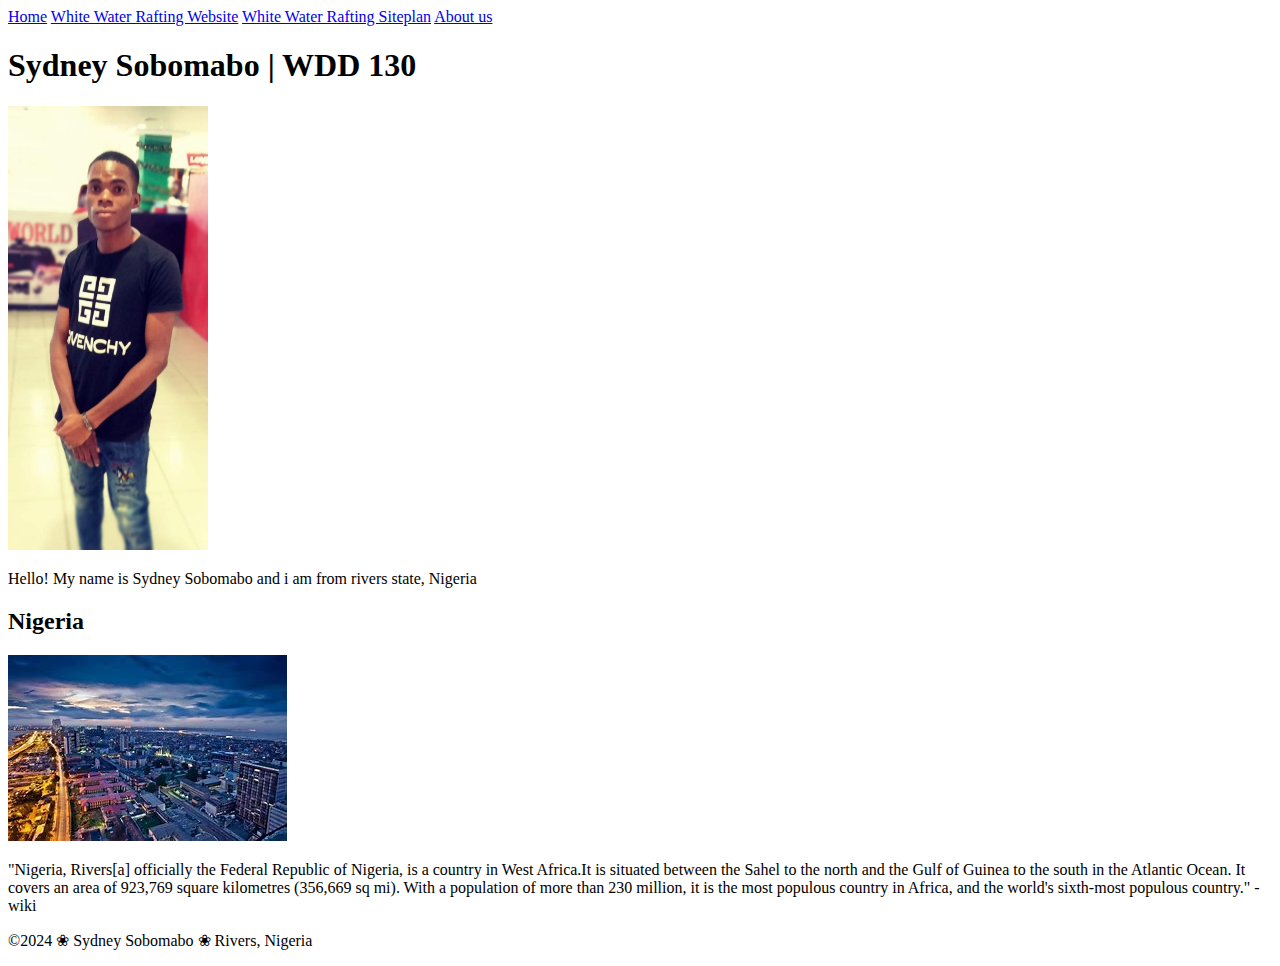
<file: index.html>
<!DOCTYPE html>
<html lang="en-US">
<head>
  <meta charset="utf-8">
  <meta name="viewport" content="width=device-width,initial-scale=1.0">
  <title>Sydney Sobomabo | WDD 130</title>
  <meta name="description" content="Sydney Sobomabo's BYU-Idaho WDD 130 Course Home page">
  <meta name ="author" content="Sydney Sobomabo"
  <link rel="stylesheet" href="styles/styles.css">
</head>

<body>
  <header>
    <nav>
      <a href="#">Home</a>
      <a href="wwr/">White Water Rafting Website</a>
      <a href="wwr/site-plan-rafting.html">White Water Rafting Siteplan</a>
      <a href="/about.html">About us</a>
    
    </nav>
  </header>
  <main>
    <h1>Sydney Sobomabo | WDD 130</h1>
    <img src="WDD130/images/profile.jpg" alt="Hello, my name is Sydney Sobomabo" width="200">  
    <p>Hello! My name is Sydney Sobomabo and i am from rivers state, Nigeria </p>  
  </main>    

  <aside>
    <h2>Nigeria</h2>
    <img src="WDD130/images/OIP.jpeg" alt="Nigeria">
    <p>"Nigeria, Rivers[a] officially the Federal Republic of Nigeria, is a country in West Africa.It is situated between the Sahel to the north and the Gulf of Guinea to the south in the Atlantic Ocean. It covers an area of 923,769 square kilometres (356,669 sq mi). 
     With a population of more than 230 million, it is the most populous country in Africa, and the world's sixth-most populous country." -wiki</p>
 </aside>

 <footer>
   <p>©2024</span> ❀ Sydney Sobomabo ❀ Rivers, Nigeria</p>
  </footer>
</body> 
</html>
</file>
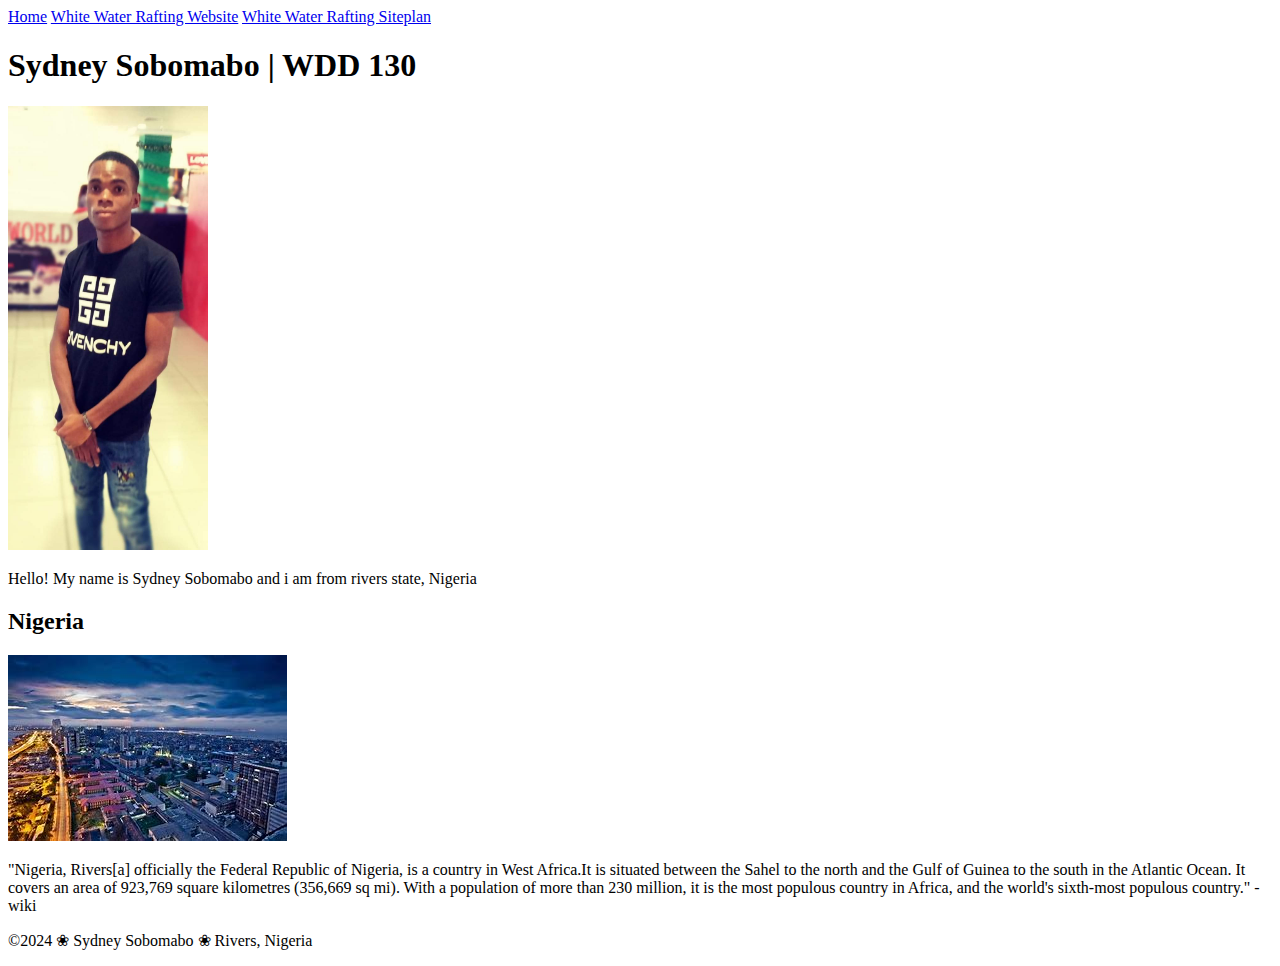
<file: BYUI/index.html>
<!DOCTYPE html>
<html lang="en-US">
<head>
  <meta charset="utf-8">
  <meta name="viewport" content="width=device-width,initial-scale=1.0">
  <title>Sydney Sobomabo | WDD 130</title>
  <meta name="description" content="Sydney Sobomabo's BYU-Idaho WDD 130 Course Home page">
  <meta name ="author" content="Sydney Sobomabo"
  <link rel="stylesheet" href="styles/styles.css">
</head>

<body>
  <header>
    <nav>
      <a href="#">Home</a>
      <a href="wwr/">White Water Rafting Website</a>
      <a href="wwr/site-plan-rafting.html">White Water Rafting Siteplan</a>
    </nav>
  </header>
  <main>
    <h1>Sydney Sobomabo | WDD 130</h1>
    <img src="WDD130/images/profile.jpg" alt="Hello, my name is Sydney Sobomabo" width="200">  
    <p>Hello! My name is Sydney Sobomabo and i am from rivers state, Nigeria </p>  
  </main>    

  <aside>
    <h2>Nigeria</h2>
    <img src="WDD130/images/OIP.jpeg" alt="Nigeria">
    <p>"Nigeria, Rivers[a] officially the Federal Republic of Nigeria, is a country in West Africa.It is situated between the Sahel to the north and the Gulf of Guinea to the south in the Atlantic Ocean. It covers an area of 923,769 square kilometres (356,669 sq mi). 
     With a population of more than 230 million, it is the most populous country in Africa, and the world's sixth-most populous country." -wiki</p>
 </aside>

 <footer>
   <p>©2024</span> ❀ Sydney Sobomabo ❀ Rivers, Nigeria</p>
  </footer>
</body> 
</html>
</file>
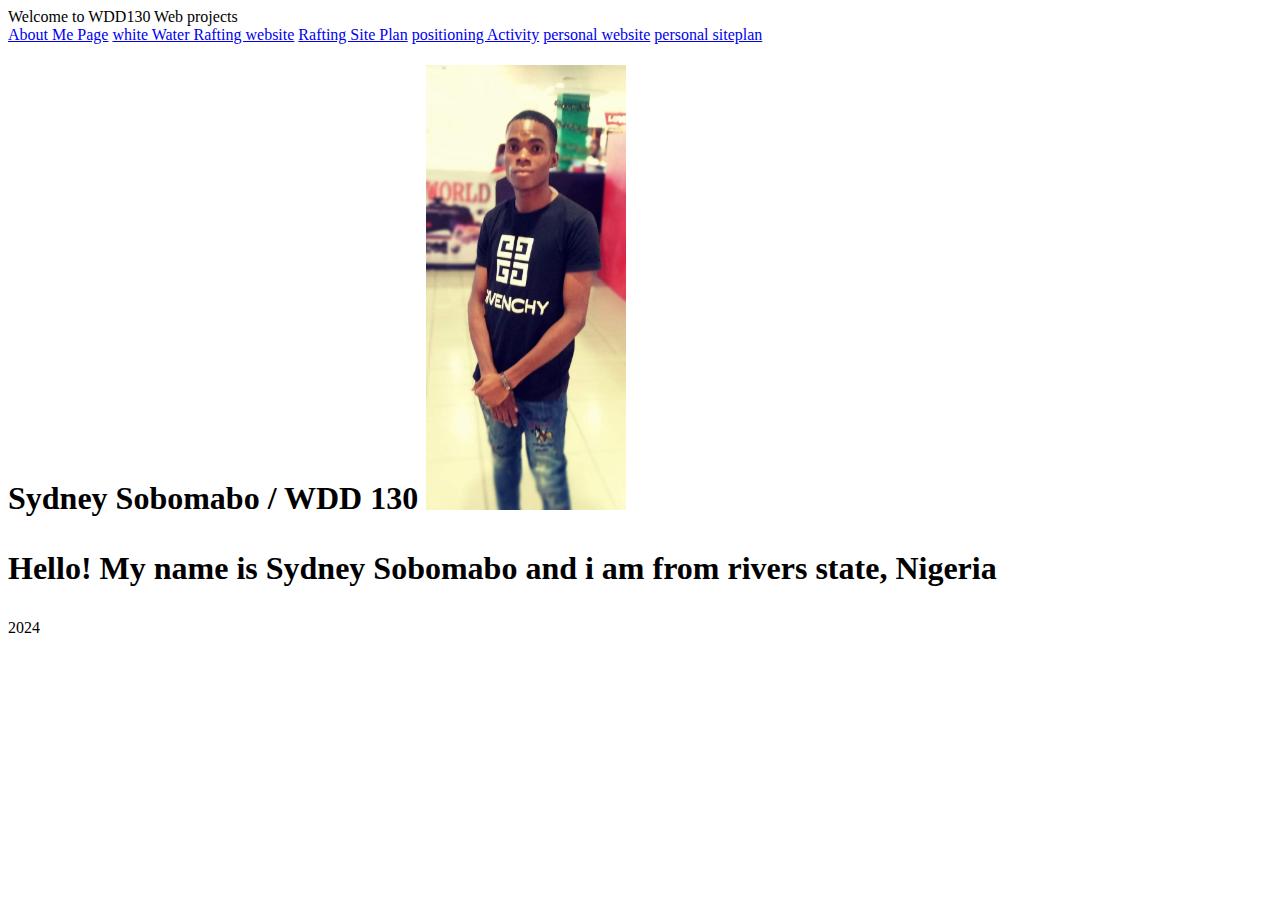
<file: WDD130/index.html>
<!DOCTYPE html>
<html lang="en-US">
<head>
   <meta charset="utf-8">
   <meta http-equiv="X-UA-Compatible" content="IE=edge">
   <meta name="viewport" content="width=device-width,initial-scale=1.0">
   <title>WDD130 Home Page</title>
</head>
<body>
    <hi>Welcome to WDD130 Web projects</hi>
  <nav>
     <a href="WDD130/aboutme/index.html">About Me Page</a>
     <a href="wwr/index.html">white Water Rafting website</a>
     <a href="WWr/site-plan-rafting.html">Rafting Site Plan</a>
     <a href="positioning.html">positioning Activity</a>
     <a href="#">personal website</a>
     <a href="#">personal siteplan</a>
  </nav> 
</header>
<main>
    <h1>Sydney Sobomabo / WDD 130</title>
    <img src="images/profile.jpg" alt="Hello, my name is Sydney Sobomabo" width="200">  
    <p>Hello! My name is Sydney Sobomabo and i am from rivers state, Nigeria </p>  
    </main>      
<footer>
    <p> 2024
  </footer>
 </body>
</html>
</file>
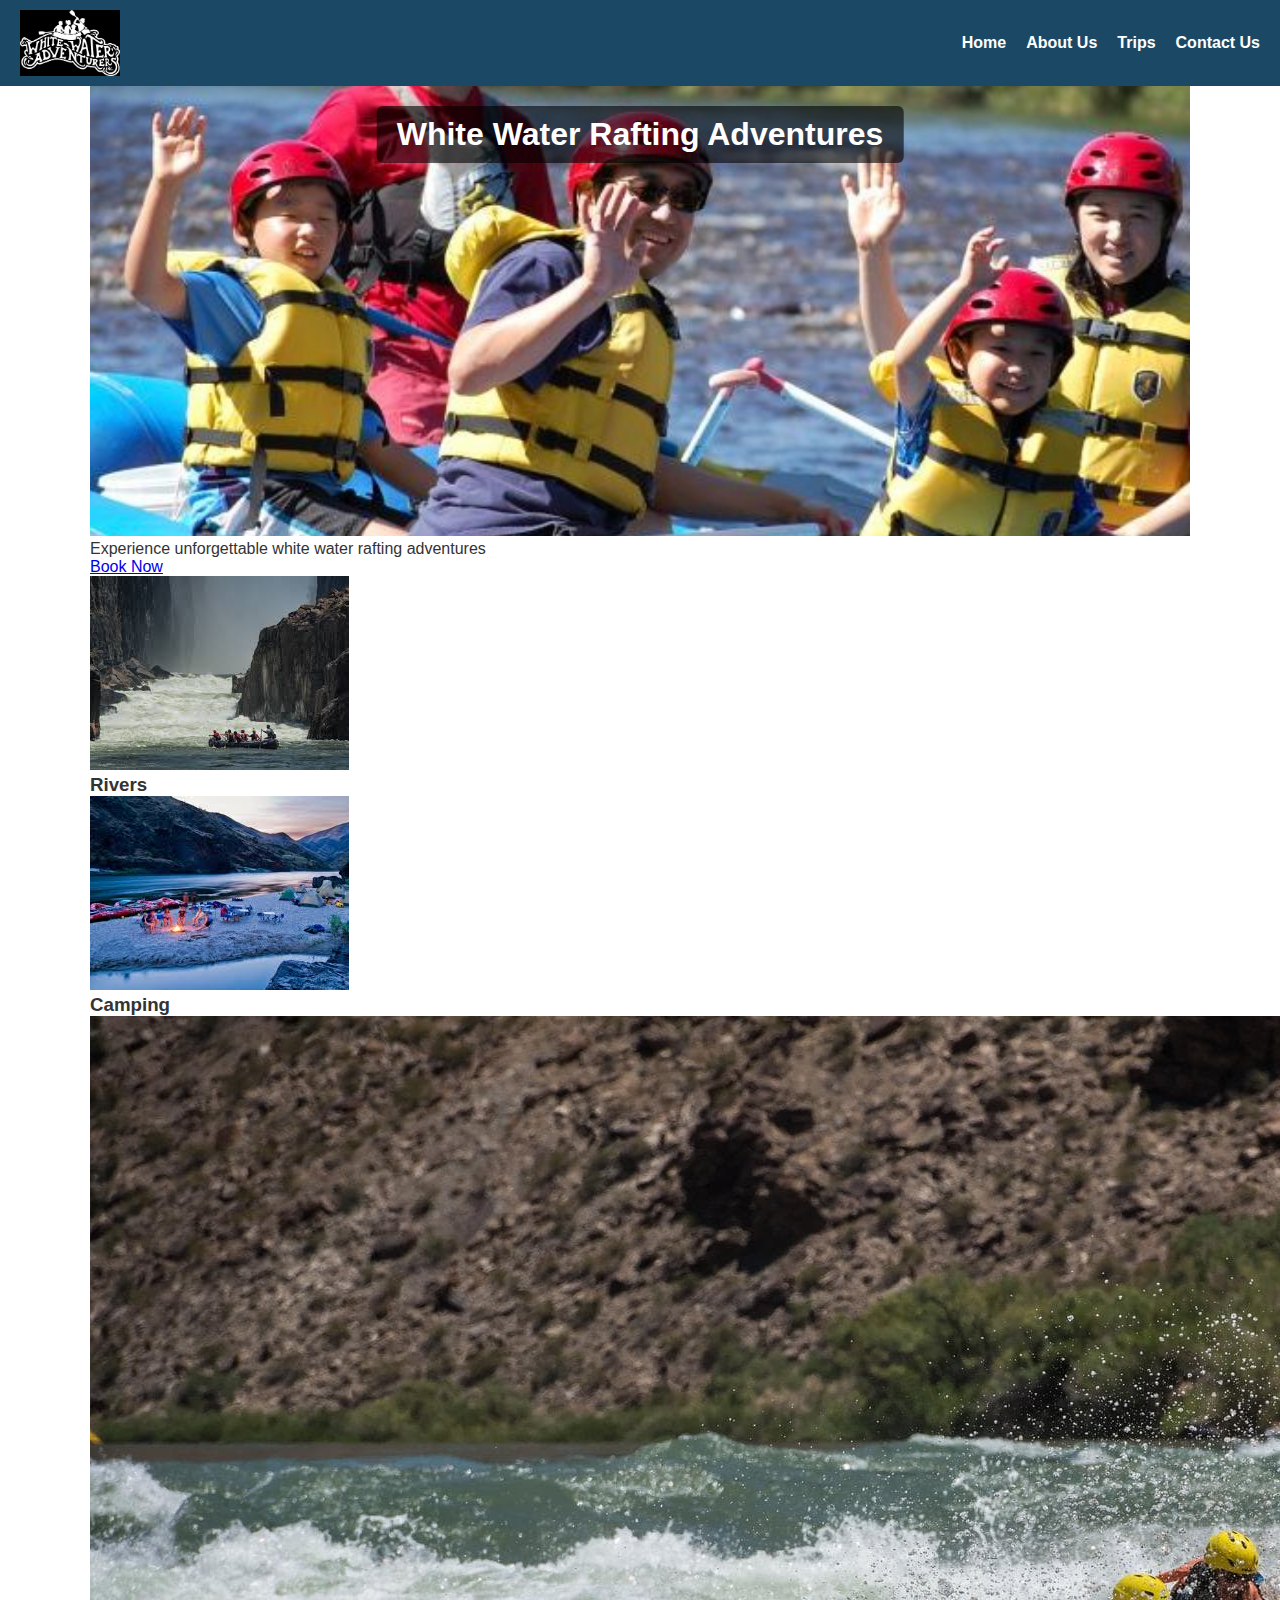
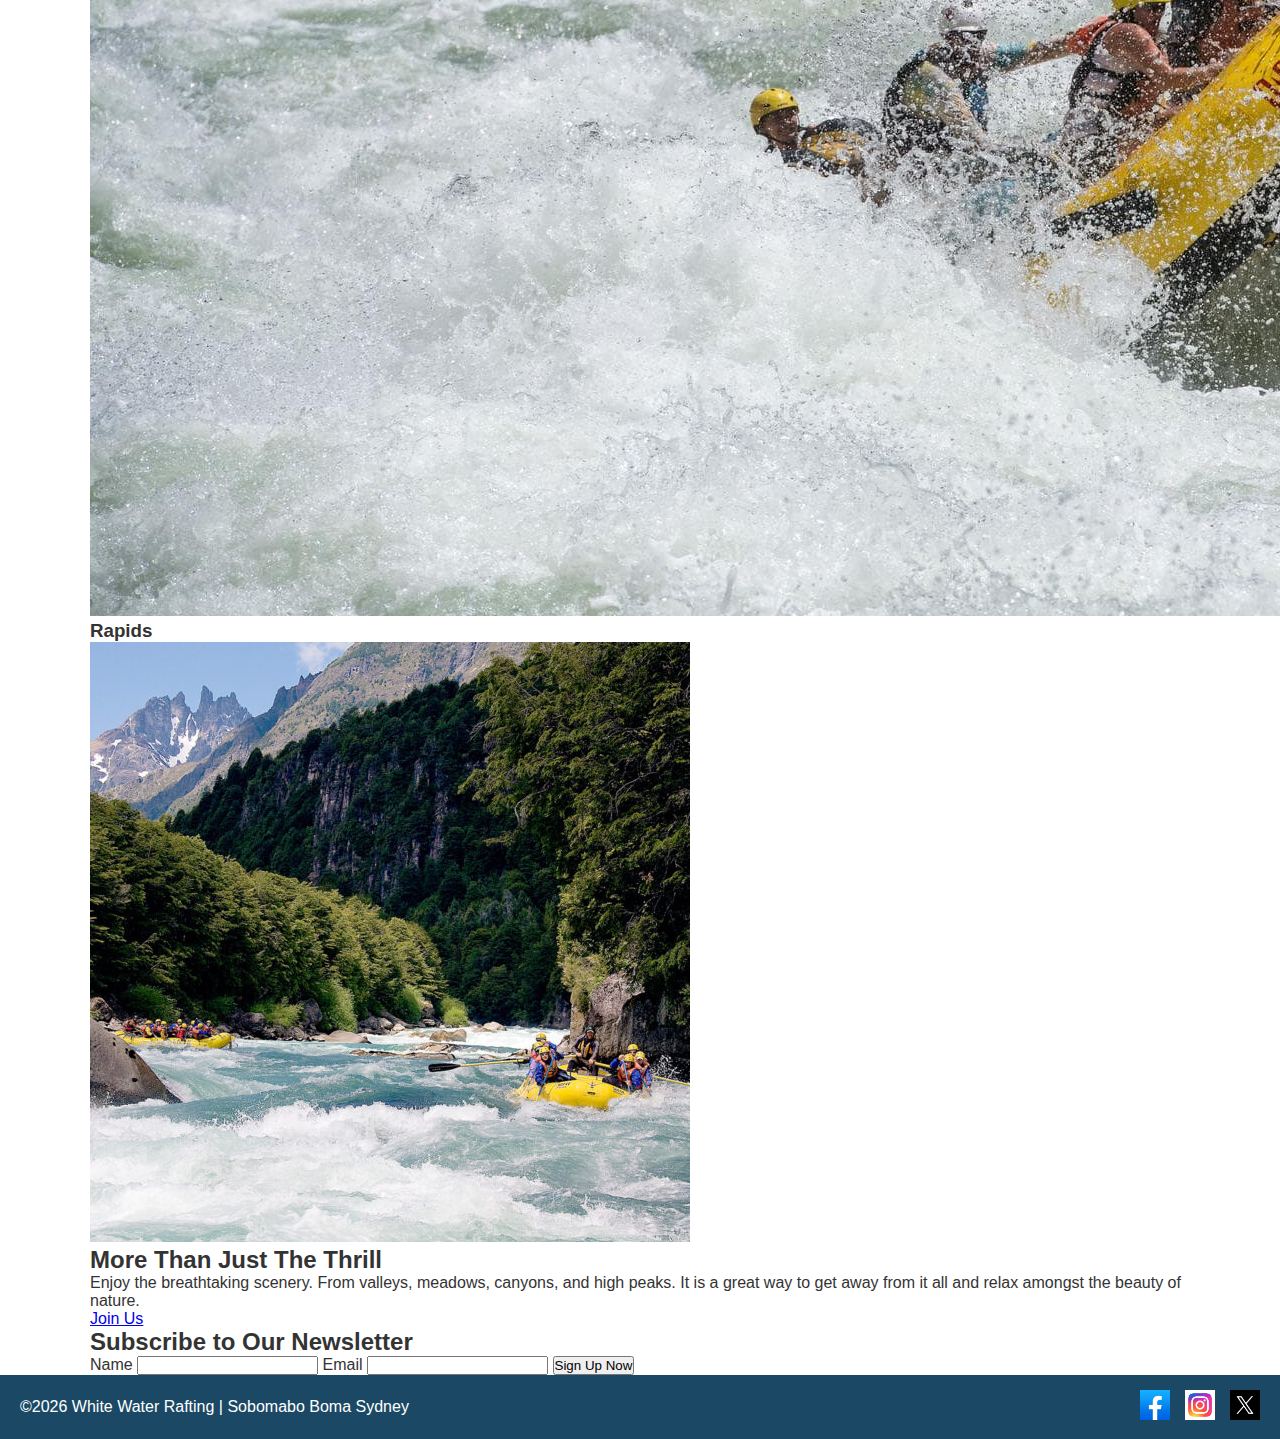
<file: wwr/index.html>
<!DOCTYPE html>
<html lang="en-US">

<head>
    <meta charset="UTF-8">
    <meta name="viewport" content="width=device-width, initial-scale=1.0">
    <title>Home | White Water Rafting</title>
    <meta name="description"
      content="Experience thrilling white water rafting adventures. Book trips, explore nature, and make unforgettable memories.">
    <meta name="author" content="Sobomabo Boma Sydney">
    <link rel="stylesheet" href="styles/rafting.css" type="text/css">
</head>

<body>

    <header>
        <img src="images/whitewaterlogo.png" alt="Rafting Logo">
        <nav>
            <a href="index.html">Home</a>
            <a href="about.html">About Us</a>
            <a href="trips.html">Trips</a>
            <a href="contact.html">Contact Us</a>
        </nav>
    </header>

    <main>

        <!-- HERO -->
        <section class="hero">
            <img src="images/hero.jpg" alt="Rafting Adventure">
            <h1>White Water Rafting Adventures</h1>
            <p class="hero-text">Experience unforgettable white water rafting adventures</p>
            <a href="trips.html" class="btn">Book Now</a>
        </section>

        <!-- FEATURES -->
        <section class="features">

            <div class="feature">
                <img src="images/rivers.jpg" alt="Calm river for rafting">
                <h3>Rivers</h3>
            </div>

            <div class="feature">
                <img src="images/camping.jpg" alt="Camping">
                <h3>Camping</h3>
            </div>

            <div class="feature">
                <img src="images/rapids.jpg" alt="Rapids">
                <h3>Rapids</h3>
            </div>

        </section>

        <!-- SPLIT SECTION -->
        <section class="split-section">

            <div class="split-image">
                <img src="images/mountains.jpg" alt="Mountain scenery">
            </div>

            <div class="split-text">
                <h2>More Than Just The Thrill</h2>
                <p>
                    Enjoy the breathtaking scenery. From valleys, meadows, canyons, and high peaks.
                    It is a great way to get away from it all and relax amongst the beauty of
                    nature.
                </p>
                <a href="trips.html" class="btn">Join Us</a>
            </div>

        </section>

        <!-- NEWSLETTER -->
        <section class="newsletter">
            <h2>Subscribe to Our Newsletter</h2>

            <form action="#" method="post">
                <label for="name">Name</label>
                <input type="text" id="name" name="name" required>

                <label for="email">Email</label>
                <input type="email" id="email" name="email" required>

                <button type="submit">Sign Up Now</button>
            </form>
        </section>

    </main>

    <footer>
        <p>©2026 White Water Rafting | Sobomabo Boma Sydney</p>

        <nav class="socialmedia">
            <a href="#"><img src="images/facebook.jpg" alt="Facebook icon"></a>
            <a href="#"><img src="images/instagram.jpg" alt="Instagram icon"></a>
            <a href="#"><img src="images/xlogo.png" alt="X icon"></a>
        </nav>
    </footer>

</body>

</html>
</file>
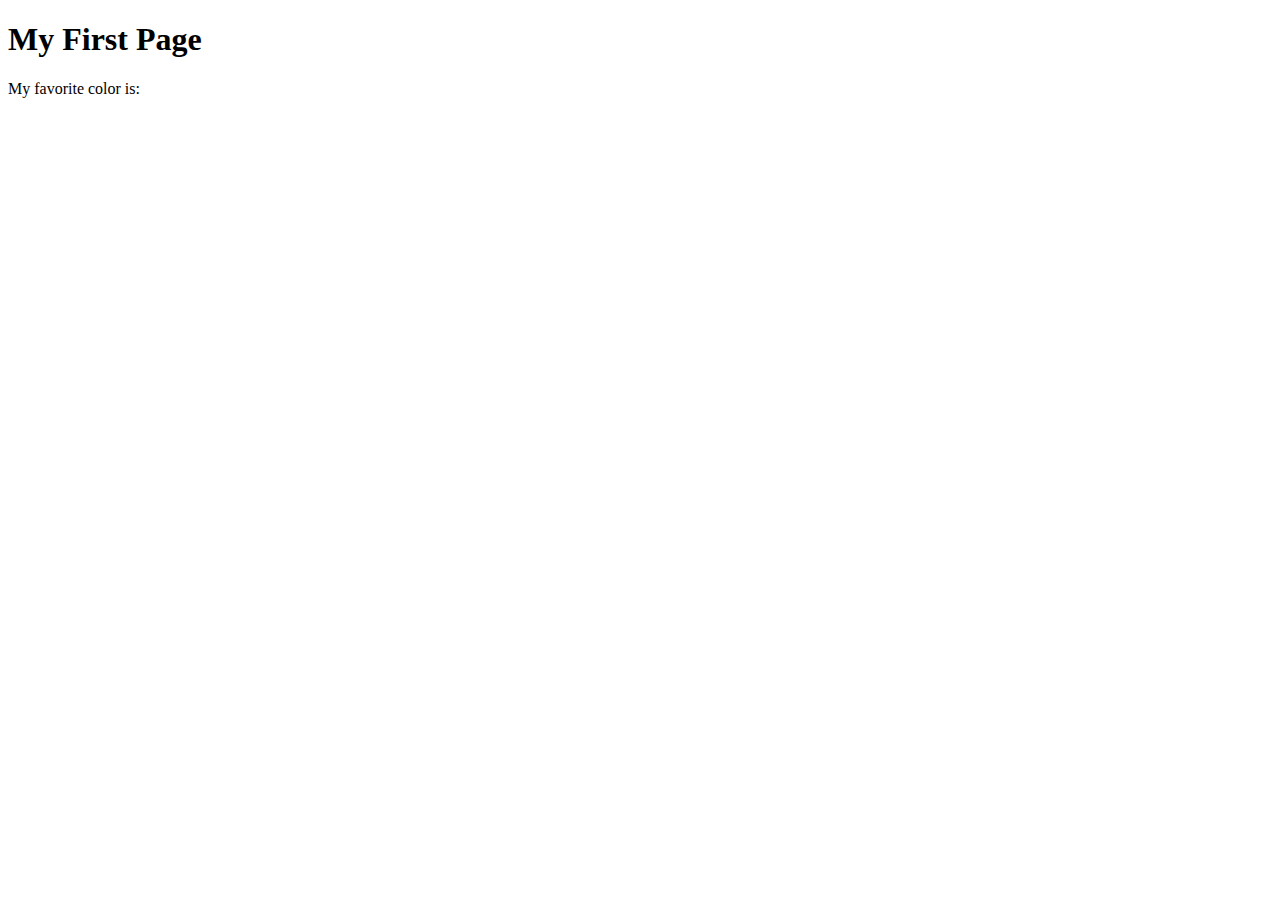
<file: week01/first-page.html>
<!DOCTYPE html>
<html lang="en">
<head>
    <meta charset="UTF-8">
    <meta name="viewport" content="width=device-width, initial-scale=1.0">
    <title>My First Page</title>
</head>
<body>
    <h1>My First Page</h1>
    <p>My favorite color is: </p>
</body>
</html>
</file>
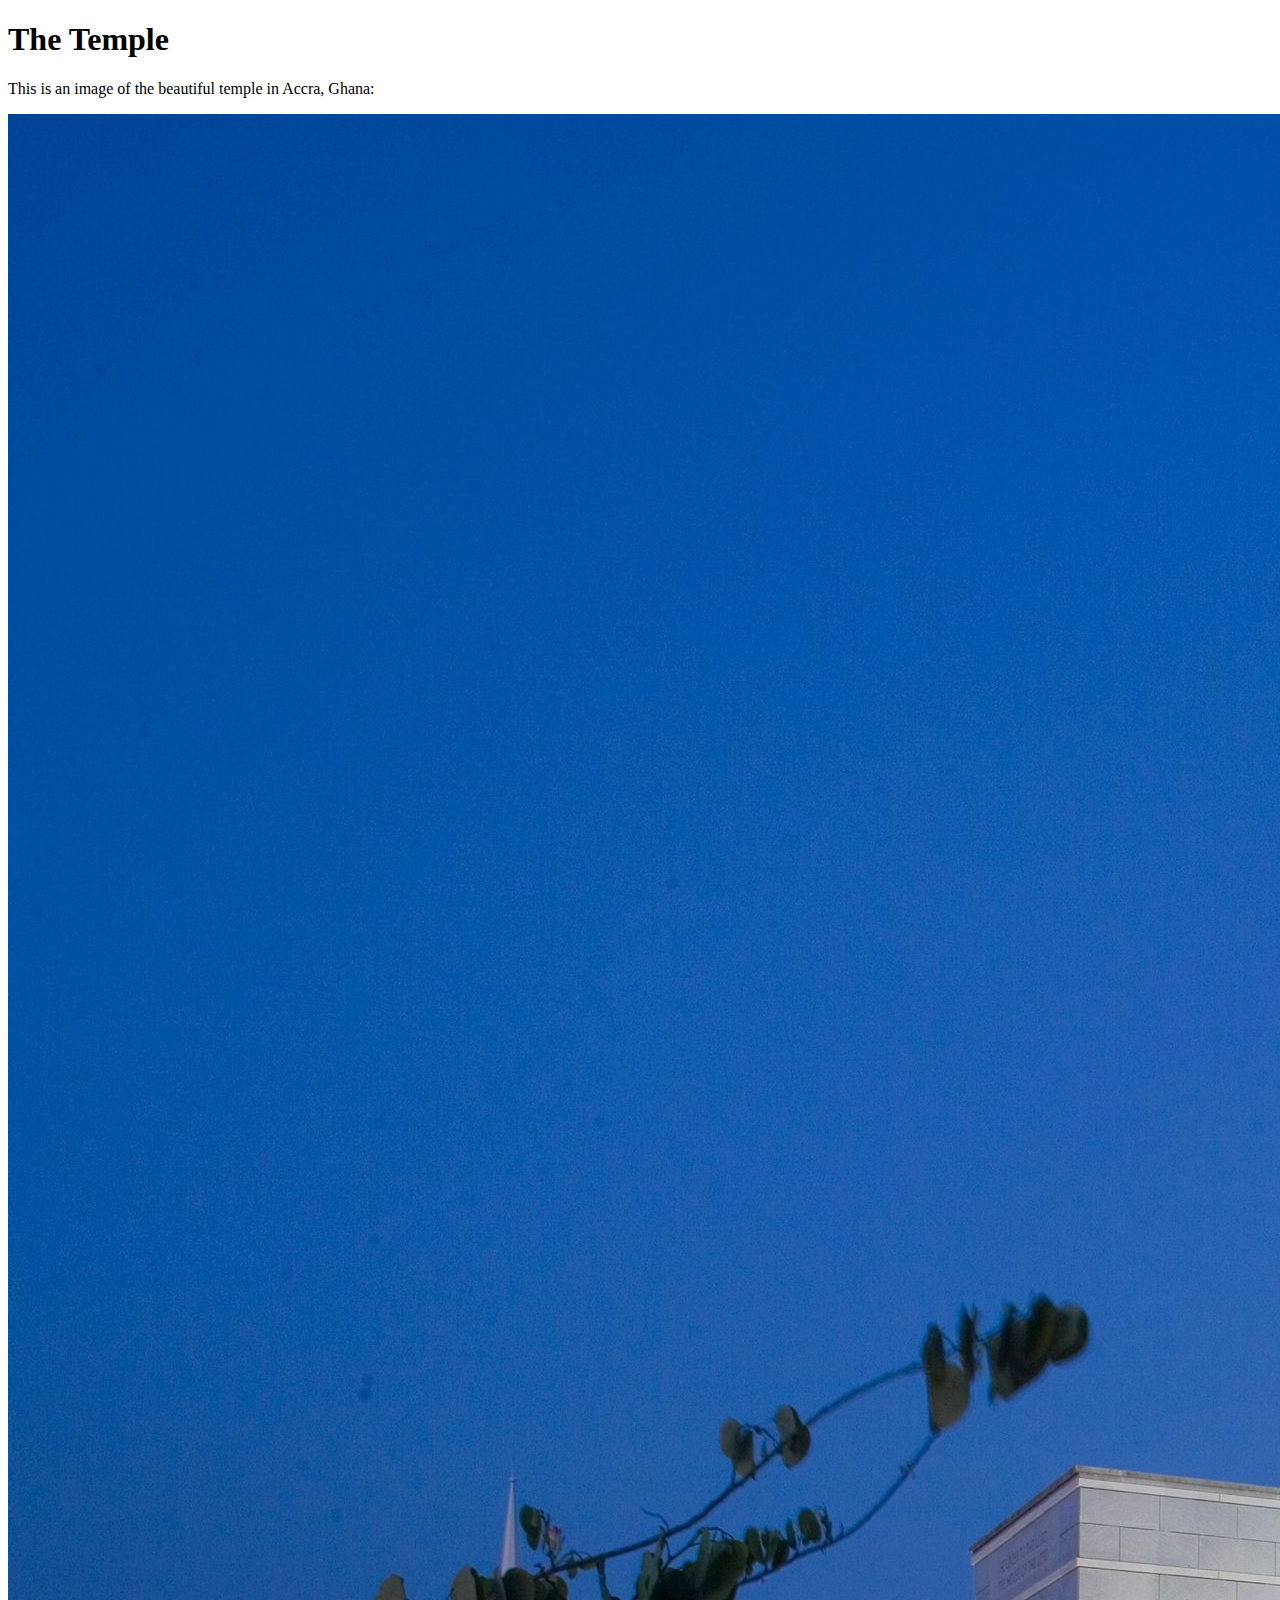
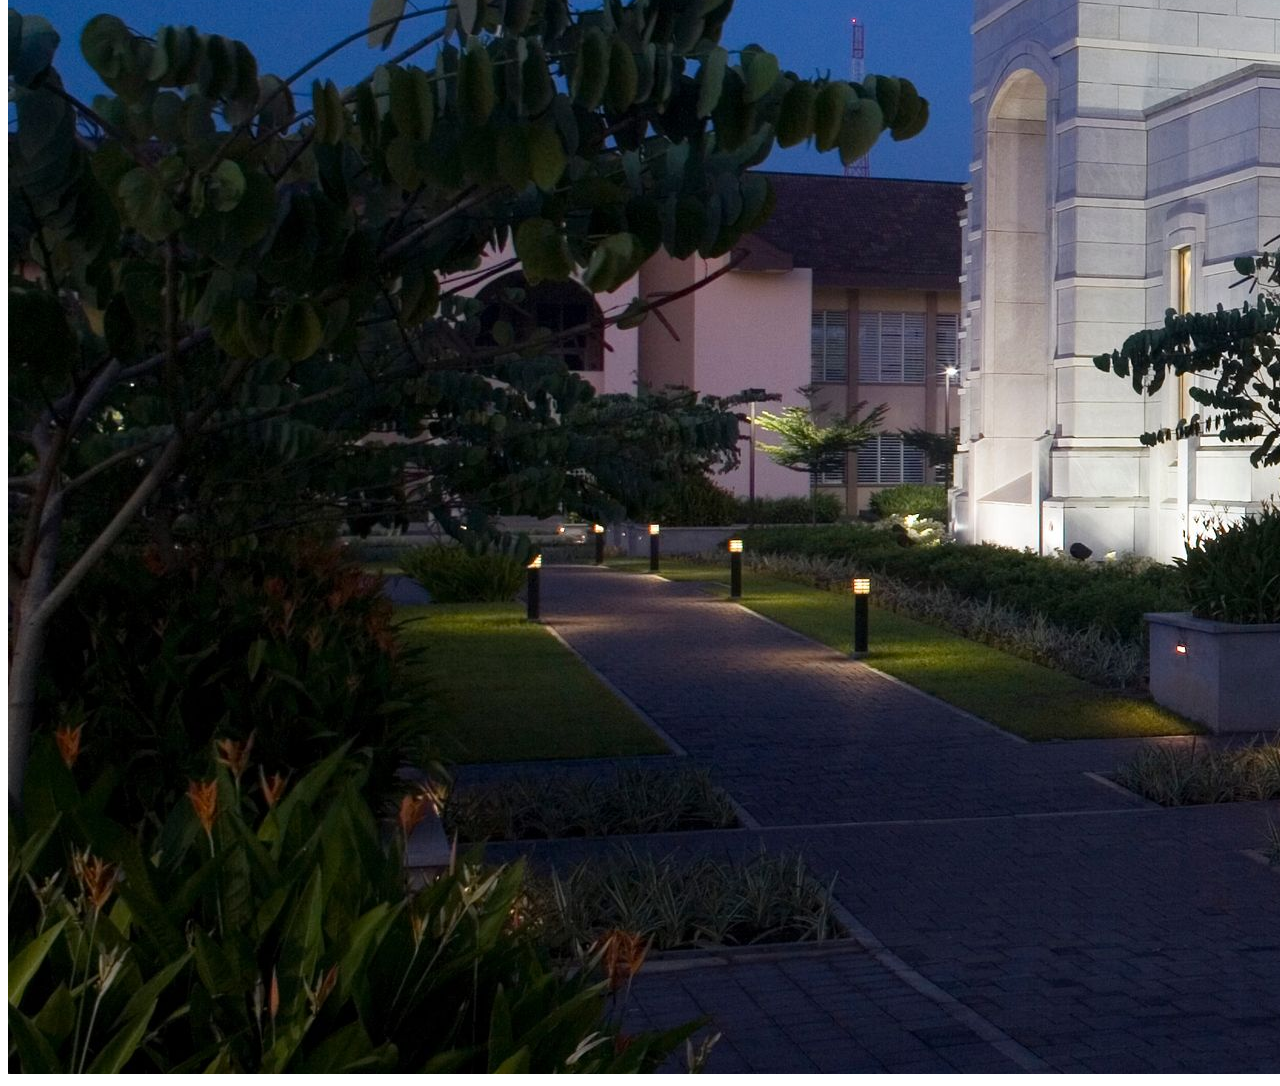
<file: week01/images.html>
<!DOCTYPE html>
<html lang="en">
<head>
    <meta charset="UTF-8">
    <meta name="viewport" content="width=device-width, initial-scale=1.0">
    <title>Temple Image</title>
</head>
<body>
    <h1>The Temple</h1>
    <p>This is an image of the beautiful temple in Accra, Ghana:</p>
    <img src="images/temple-large.jpeg" alt="The Accra Ghana Temple">
    
</body>
</html>
</file>
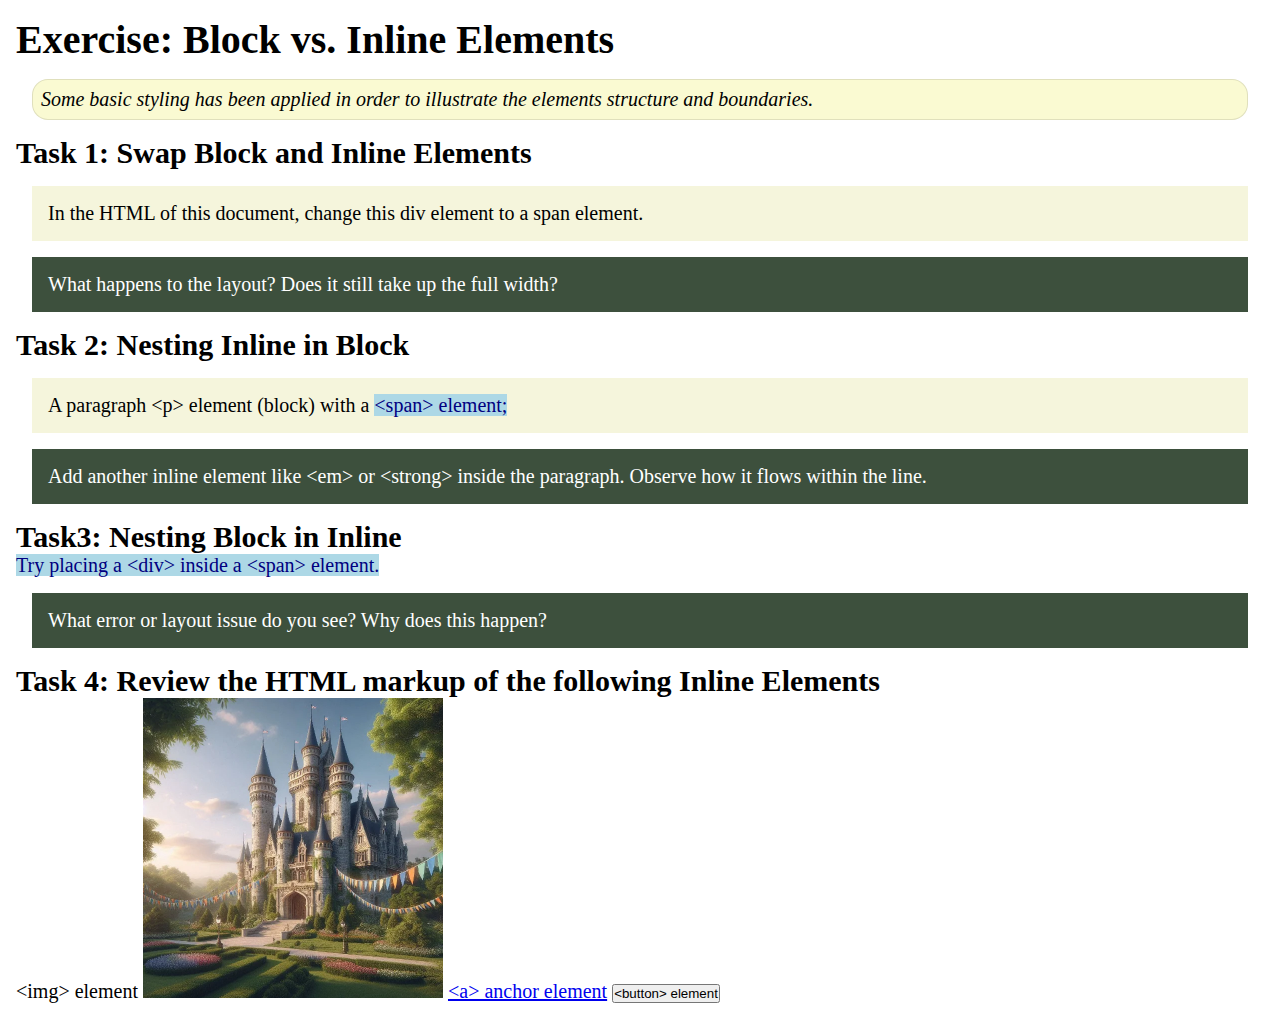
<file: week02/block-vs-inline.html>
<!DOCTYPE html>
<html lang="en">

<head>
    <meta charset="UTF-8">
    <meta name="viewport" content="width=device-width, initial-scale=1.0">
    <title>Exercise: Block vs. Inline Elements</title>
    <link rel="stylesheet" href="styles/block-vs-inline.css">
</head>

<body>
    <main>
        <h1>Exercise: Block vs. Inline Elements</h1>
        <p class="note">Some basic styling has been applied in order to illustrate the elements structure and
            boundaries.</p>

        <h2>Task 1: Swap Block and Inline Elements</h2>
        <div>In the HTML of this document, change this div element to a span element.</div>

        <p class="question">What happens to the layout? Does it still take up the full width?</p>

        <h2>Task 2: Nesting Inline in Block</h2>
        <p>A paragraph &lt;p&gt; element (block) with a <span>&lt;span&gt; element;</span></p>
        <p class="question">Add another inline element like &lt;em&gt; or &lt;strong&gt; inside the paragraph. Observe
            how it flows within the line.</p>

        <h2>Task3: Nesting Block in Inline</h2>
        <span>Try placing a &lt;div&gt; inside a &lt;span&gt; element.</span>
            <p class="question">What error or layout issue do you see? Why does this happen?</p>


            <h2>Task 4: Review the HTML markup of the following Inline Elements</h2>
        &lt;img&gt; element
        <img src="images/castle.webp" alt="placeholder image (images are inline)" width="300" height="300">
        <a href="https://churchofjesuschrist.org">&lt;a&gt; anchor element</a>
        <button type="button">&lt;button&gt; element</button>
    </main>
</body>

</html>
</file>
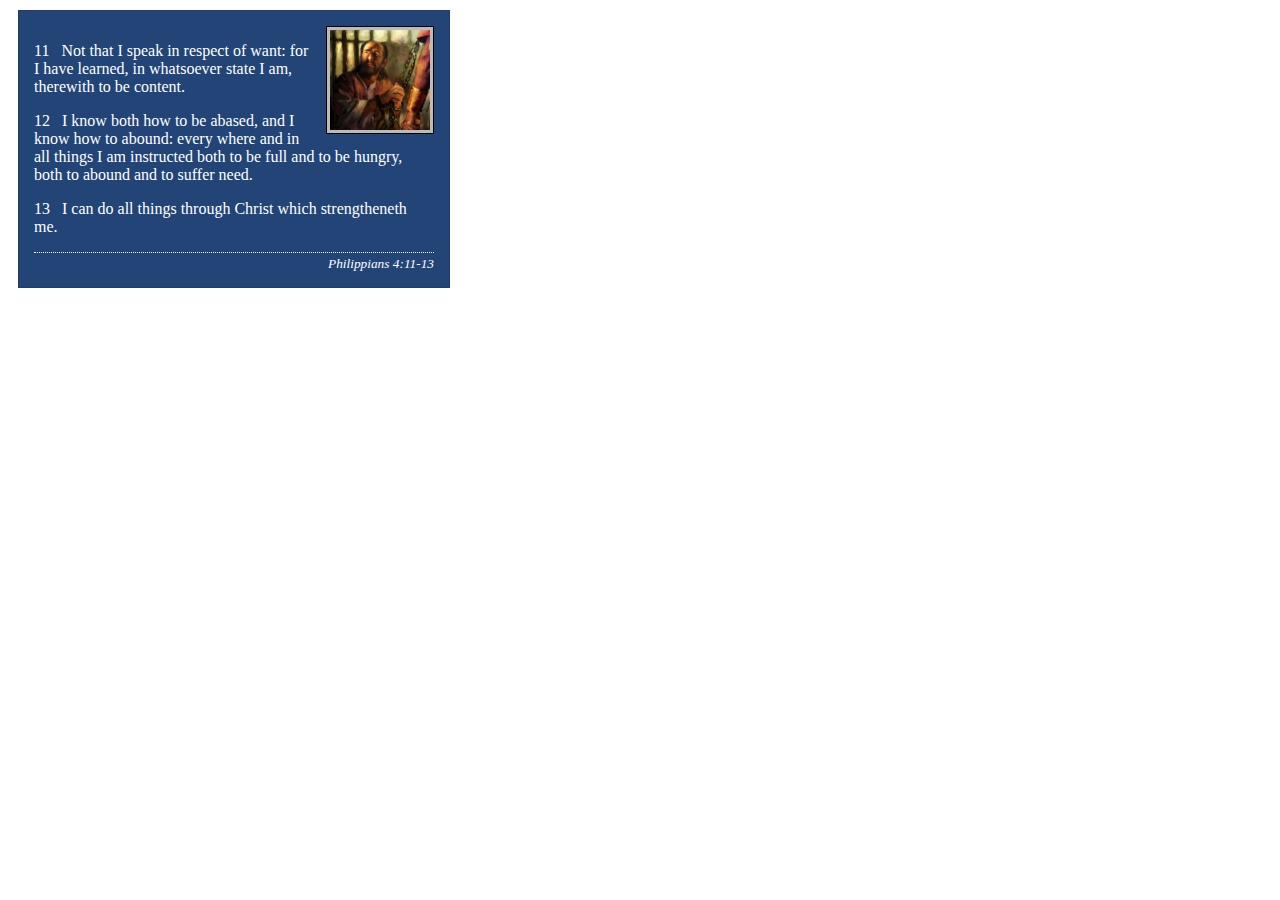
<file: week02/box-model-solution.html>
<!DOCTYPE html>
<html lang="en">
<head>
    <meta charset="UTF-8">
    <meta name="viewport" content="width=device-width, initial-scale=1.0">
    <title>Box Model Activity</title>
    <link rel="stylesheet" href="styles/box-model-solution.css">
</head>
<body>
    <main>
        <div class="callout">
            <img src="images/apostle-paul-imprisoned.webp" alt="Paul the Apostle - Imprisoned in Rome" width="200" height="200">
            <blockquote>
                <p>11 &nbsp; Not that I speak in respect of want: for I have learned, in whatsoever state I am, therewith to be content.</p>
                <p>12 &nbsp; I know both how to be abased, and I know how to abound: every where and in all things I am instructed both to be full and to be hungry, both to abound and to suffer need.</p>
                <p>13 &nbsp; I can do all things through Christ which strengtheneth me.</p>
            </blockquote>
            <cite>Philippians 4:11-13</cite>
        </div>
    </main>
</body>
</html>
</file>
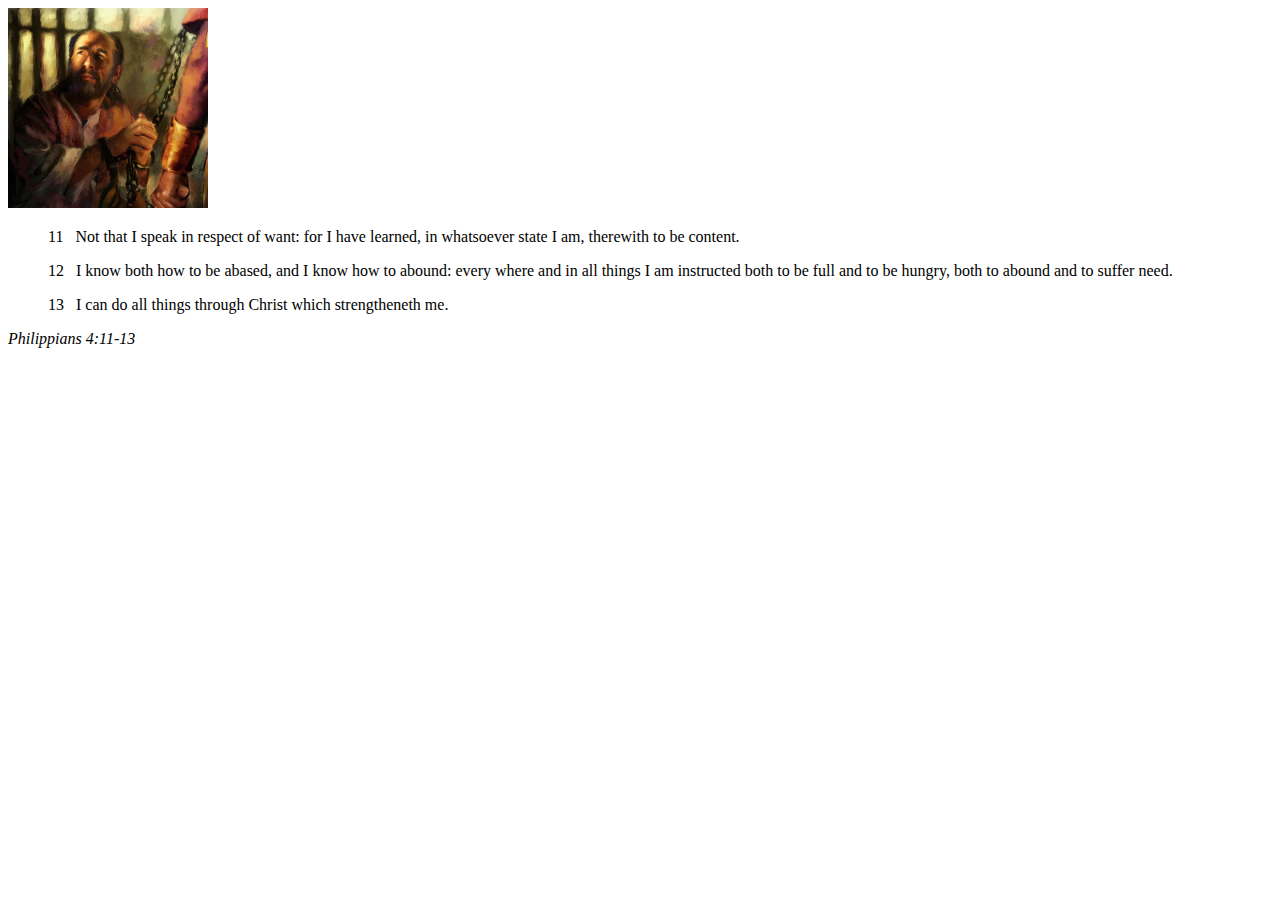
<file: week02/box-model.html>
<!DOCTYPE html>
<html lang="en">
<head>
    <meta charset="UTF-8">
    <meta name="viewport" content="width=device-width, initial-scale=1.0">
    <title>Box Model Activity</title>
</head>
<body>
    <main>
        <div class="callout">
            <img src="images/apostle-paul-imprisoned.webp" alt="Paul the Apostle - Imprisoned in Rome" width="200" height="200">
            <blockquote>
                <p>11 &nbsp; Not that I speak in respect of want: for I have learned, in whatsoever state I am, therewith to be content.</p>
                <p>12 &nbsp; I know both how to be abased, and I know how to abound: every where and in all things I am instructed both to be full and to be hungry, both to abound and to suffer need.</p>
                <p>13 &nbsp; I can do all things through Christ which strengtheneth me.</p>
            </blockquote>
            <cite>Philippians 4:11-13</cite>
        </div>
    </main>
</body>
</html>
</file>
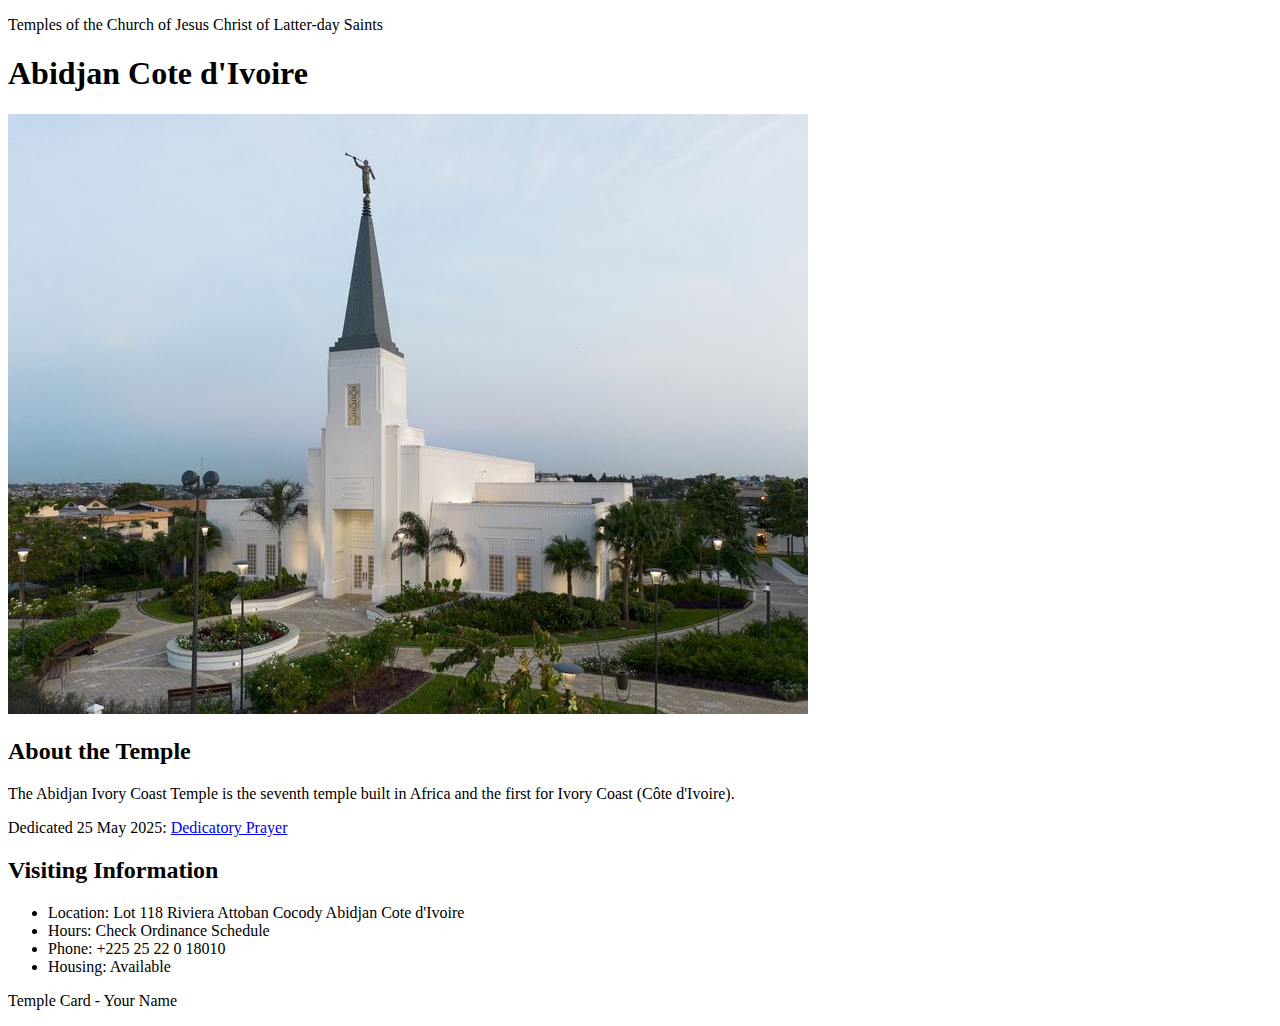
<file: week02/temple.html>
<!DOCTYPE html>
<html lang="en">

<head>
    <meta charset="UTF-8">
    <meta name="viewport" content="width=device-width, initial-scale=1.0">
    <title>Temple Card - Abidjan Cote d'Ivoire</title>
</head>

<body>
    <header>
        <p>Temples of the Church of Jesus Christ of Latter-day Saints</p>
    </header>
    <main>
        <h1>Abidjan Cote d'Ivoire</h1>
        <picture>
            <img src="images/abidjan-ivory-coast.jpeg" alt="Abidjan Cote d'Ivoire Temple">
        </picture>
        <section>
            <h2>About the Temple</h2>
            <p>The Abidjan Ivory Coast Temple is the seventh temple built in Africa and the first for Ivory Coast (Côte
                d'Ivoire).</p>
            <p>Dedicated 25 May 2025: <a
                    href="https://www.churchofjesuschrist.org/temples/dedicatory-prayer/abidjan-ivory-coast-temple/2025-05-25?lang=eng"
                    target="_blank" rel="noopener noreferrer">Dedicatory Prayer</a></p>
        </section>
        <section>
            <h2>Visiting Information</h2>
            <ul>
                <li>Location: Lot 118 Riviera Attoban Cocody Abidjan Cote d'Ivoire</li>
                <li>Hours: Check Ordinance Schedule</li>
                <li>Phone: +225 25 22 0 18010</li>
                <li>Housing: Available</li>
            </ul>
        </section>
    </main>
    <footer>
        <p>Temple Card - Your Name</p>
    </footer>
</body>

</html>
</file>
<file: styles/styles.css>
nav {
    background-color: steelblue;
    padding: 10px;
   }
 
 nav a {
    color: white;
    padding: 10px;
    display: block; 
 }
 
 h1 {
   color: steelblue;
 }  
 
 main img {
     width: 150px;
     height: auto;
     border: 1px solid steelblue;
     padding: 2px;
     box-shadow: 0 0 30px gray;
 }
 
 p {
     padding: 0;
 }
   
 aside {
     width: 20em;
     margin: 1em;
     border: 1px solid rgba(0, 0, 0, 0.2); /* why use rgba istead of hec here? */
     padding: 1em;
     background-color: #eee;
     color: #333;
     text-align: center;
 }
 
 aside img {
     width: 200px;
     height: auto;
 
 }
 footer {
     margin-top: 1em;
     border-top: 1px solid #000;
     text-align: center;
 }
</file>
<file: BYUI/styles/styles.css>
nav {
    background-color: steelblue;
    padding: 10px;
   }
 
 nav a {
    color: white;
    padding: 10px;
    display: block; 
 }
 
 h1 {
   color: steelblue;
 }  
 
 main img {
     width: 150px;
     height: auto;
     border: 1px solid steelblue;
     padding: 2px;
     box-shadow: 0 0 30px gray;
 }
 
 p {
     padding: 0;
 }
   
 aside {
     width: 20em;
     margin: 1em;
     border: 1px solid rgba(0, 0, 0, 0.2); /* why use rgba istead of hec here? */
     padding: 1em;
     background-color: #eee;
     color: #333;
     text-align: center;
 }
 
 aside img {
     width: 200px;
     height: auto;
 
 }
 footer {
     margin-top: 1em;
     border-top: 1px solid #000;
     text-align: center;
 }
</file>
<file: week02/styles/block-vs-inline.css>
* {
    margin: 0;
    padding: 0;
}

body {
    font-size: 20px;
    margin: 1rem;
}

p,
div {
    background-color: beige;
    margin: 1rem;
    padding: 1rem;
}

span {
    color: navy;
    background-color: lightblue;
}

code {
    margin: 0;
    padding: 0;
    color: green;
    font-size: 1.2rem;
}

.note {
    font-style: italic;
    background-color: lightgoldenrodyellow;
    border-radius: 1rem;
    border: 1px solid rgb(0 0 0 / 10%);
    margin: 1rem;
    padding: .5rem;
}

.question {
    background-color: #3d503d;
    color: #fff;
}
</file>
<file: week02/styles/box-model-solution.css>
.callout {
    max-width: 400px;
    margin: 10px;
    border: 1px solid rgba(0, 0, 0, .1);
    padding: 15px;
    background-color: #247;
    color: #fff;
}

.callout img {
    float: right;
    margin: 0 0 10px 15px;
    border: 1px solid #000;
    padding: 3px;
    background-color: #bbb;
    width: 100px;
    height: auto;

}

blockquote {
    margin: 0;
}

cite {
    display: block;
    border-top: 1px dotted #fff;
    padding-top: 3px;
    text-align: right;
    font-size: smaller;
}
</file>
<file: wwr/styles/rafting.css>
/* RESET */
*,
*::before,
*::after {
    margin: 0;
    padding: 0;
    box-sizing: border-box;
}

/* VARIABLES */
:root {
    --primary-color: #1b4965;
    --secondary-color: #62b6cb;
    --accent-color: #cae9ff;
    --text-color: #333333;
}

/* BODY */
body {
    font-family: Arial, Helvetica, sans-serif;
    color: var(--text-color);
}

/* HEADER */
header {
    display: grid;
    grid-template-columns: 150px 1fr;
    align-items: center;
    background-color: var(--primary-color);
    padding: 10px 20px;
    color: white;
    /* FIX contrast */
}

header img {
    width: 100px;
}

nav {
    display: flex;
    justify-content: flex-end;
    gap: 20px;
}

nav a {
    color: white;
    text-decoration: none;
    font-weight: bold;
}

/* HERO */
.hero {
    position: relative;
}

.hero img {
    width: 100%;
    height: 450px;
    object-fit: cover;
}

/* HERO TITLE */
.hero h1 {
    position: absolute;
    top: 20px;
    left: 50%;
    transform: translateX(-50%);
    color: white;
    background-color: rgba(0, 0, 0, 0.6);
    padding: 10px 20px;
    border-radius: 6px;
}

/* HERO ARTICLE (FIXED OVERLAP) */
.hero article {
    position: absolute;
    bottom: 40px;
    left: 50%;
    transform: translateX(-50%);
    width: 70%;
    max-width: 800px;
    background-color: rgba(255, 255, 255, 0.9);
    padding: 20px;
    border-radius: 10px;
}

.hero article img {
    float: right;
    width: 140px;
    margin-left: 15px;
    border-radius: 8px;
}

/* MAIN */
main {
    max-width: 1100px;
    margin: auto;
}

/* HISTORY (USES SECONDARY COLOR NOW) */
.history {
    padding: 40px;
    text-align: center;
    background-color: var(--secondary-color);
}

.history img {
    width: 300px;
    margin: 20px auto;
    display: block;
    border-radius: 10px;
}

/* ADVENTURES */
.adventures {
    padding: 40px;
    text-align: center;
}

.adventure-gallery {
    display: grid;
    grid-template-columns: repeat(5, 1fr);
    gap: 15px;
}

.adventure-gallery img {
    width: 100%;
    height: 150px;
    object-fit: cover;
    border-radius: 8px;
}

figure {
    text-align: center;
}

figcaption {
    margin-top: 5px;
    font-size: 14px;
}

/* FOOTER */
footer {
    display: flex;
    justify-content: space-between;
    align-items: center;
    padding: 15px 20px;
    background-color: var(--primary-color);
    color: white;
}

.socialmedia {
    display: flex;
    gap: 15px;
}

.socialmedia img {
    width: 30px;
    height: 30px;
}
</file>
